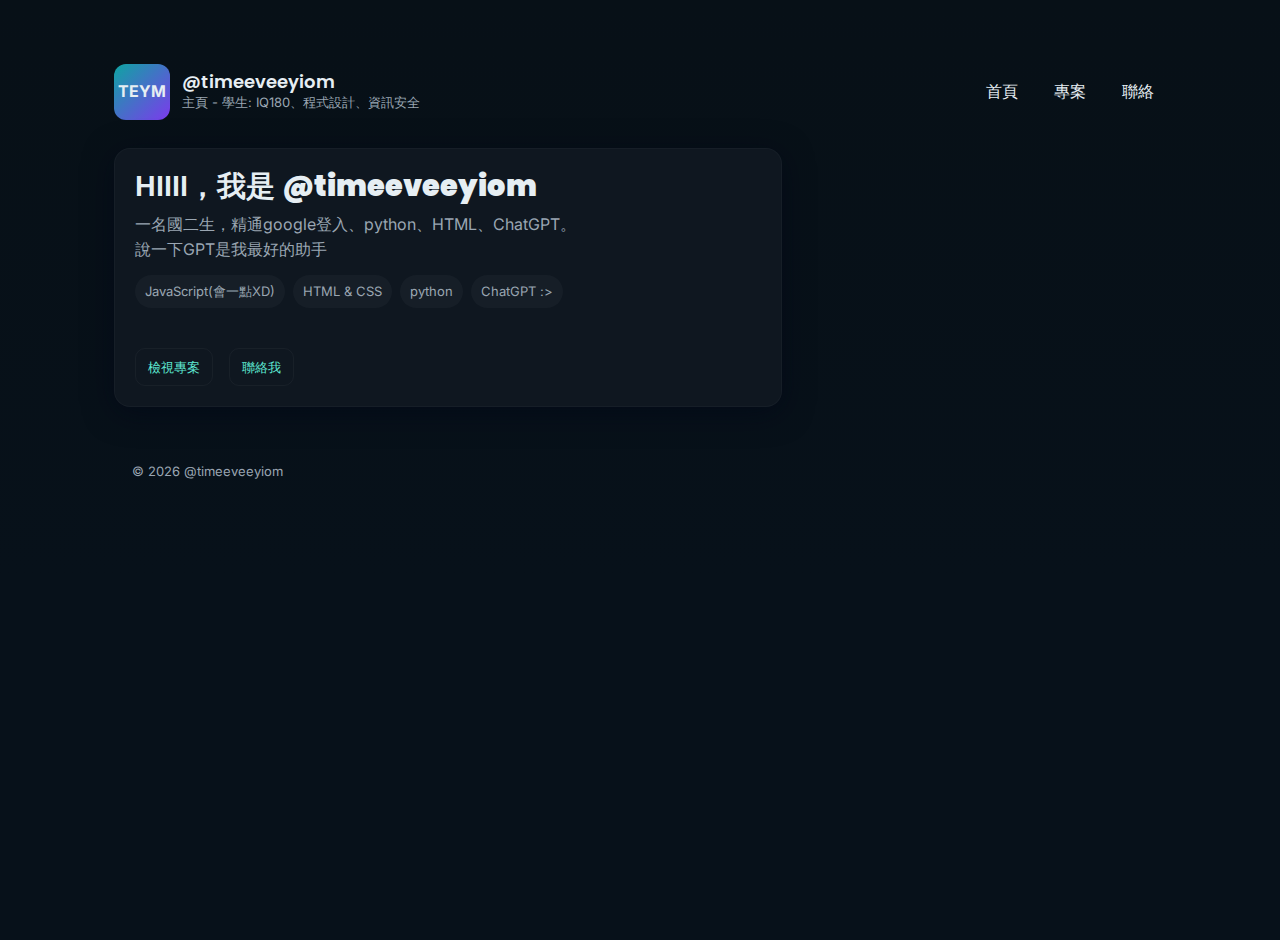
<file: index.html>
<!doctype html>
<html lang="zh-Hant">
<head>
<meta charset="utf-8" />
<meta name="viewport" content="width=device-width, initial-scale=1" />
<title>@timeeveeyiom — 軟體工程師作品集</title>
<link rel="stylesheet" href="style.css" />
</head>
<body>
<div class="container">
<header>
  <div class="brand">
    <a href="index.html" class="logo-link">
      <div class="logo">TEYM</div>
    </a>
    <a href="index.html" class="name-link">
      <div>
        <h1>@timeeveeyiom</h1>
        <p class="muted">主頁 - 學生: IQ180、程式設計、資訊安全</p>
      </div>
    </a>
  </div>
  <nav>
    <ul>
      <li><a href="index.html">首頁</a></li>
      <li><a href="projects.html">專案</a></li>
      <li><a href="contact.html">聯絡</a></li>
    </ul>
  </nav>
</header>


<main class="hero">
<section class="card intro">
<h2>HIIII，我是 <strong>@timeeveeyiom</strong></h2>
<p id="intro-text">一名國二生，精通google登入、python、HTML、ChatGPT。<br>說一下GPT是我最好的助手</p>
<div class="tags">
<span class="tag">JavaScript(會一點XD)</span>
<span class="tag">HTML & CSS</span>
<span class="tag">python</span>
<span class="tag">ChatGPT :></span>
</div>
<div class="btns">
<a class="btn" href="projects.html">檢視專案</a>
<a class="btn" href="contact.html">聯絡我</a>
</div>
</section>
</main>
<footer>
<div class="muted">© <span id="year"></span> @timeeveeyiom</div>
</footer>
</div>
<script src="script.js"></script>
</body>
</html>
</file>
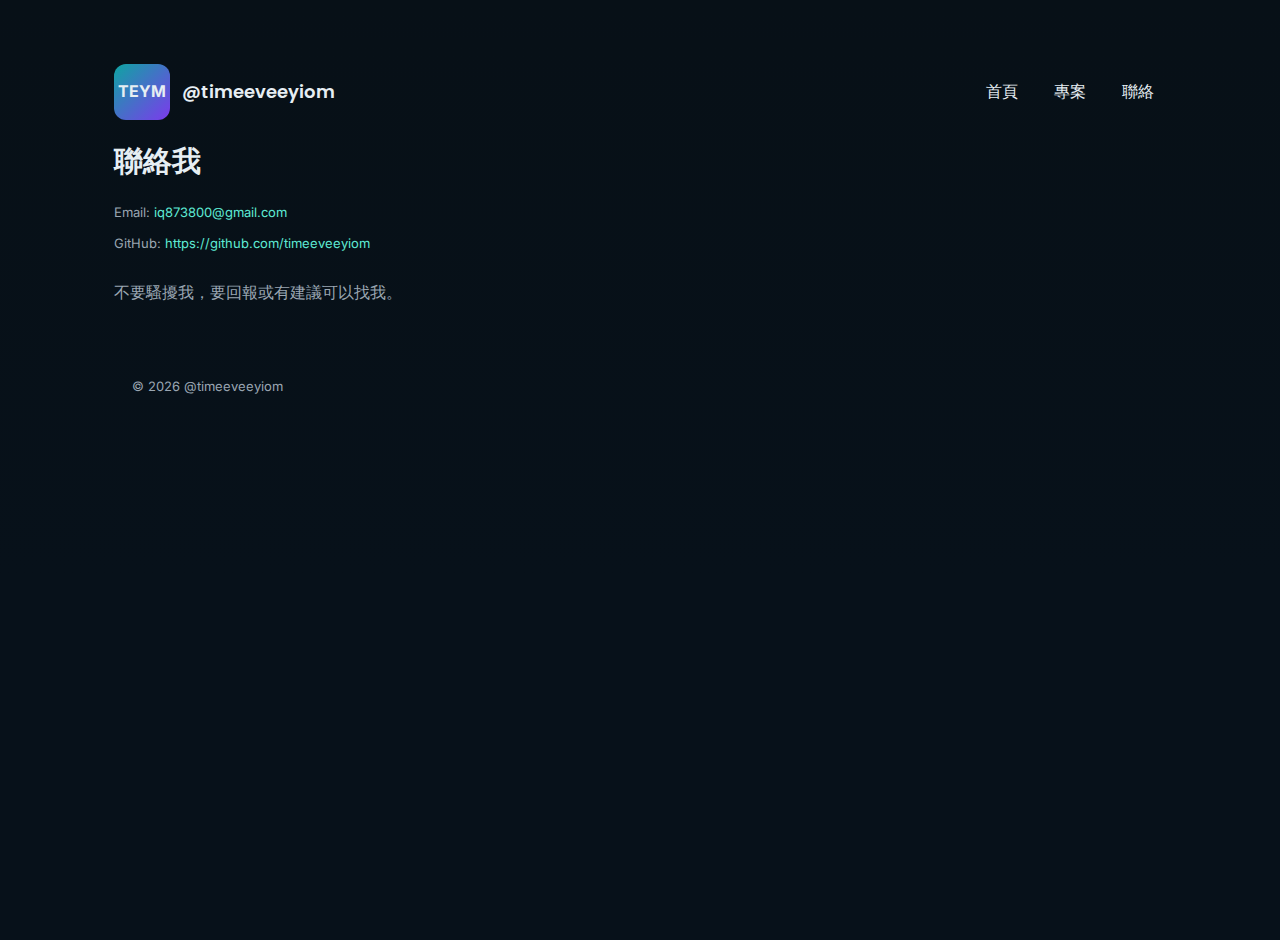
<file: contact.html>
<!doctype html>
<html lang="zh-Hant">
<head>
<meta charset="utf-8" />
<meta name="viewport" content="width=device-width, initial-scale=1" />
<title>聯絡 — @timeeveeyiom</title>
<link rel="stylesheet" href="style.css" />
</head>
<body>
<div class="container">
<header>
<div class="brand">
<div class="logo">TEYM</div>
<div>
<h1>@timeeveeyiom</h1>
</div>
</div>
<nav>
<ul>
<li><a href="index.html">首頁</a></li>
<li><a href="projects.html">專案</a></li>
<li><a href="contact.html">聯絡</a></li>
</ul>
</nav>
</header>


<main>
<section id="contact">
<h2>聯絡我</h2>
<div class="contact-list">
<div class="muted">Email: <a href="https://gmail.com">iq873800@gmail.com</a></div>
<div class="muted">GitHub: <a href="https://github.com/timeeveeyiom">https://github.com/timeeveeyiom</a></div>
<p>不要騷擾我，要回報或有建議可以找我。</p>
</div>
</section>
</main>
<footer>
<div class="muted">© <span id="year"></span> @timeeveeyiom</div>
</footer>
</div>
<script src="script.js"></script>
</body>
</html>
</file>
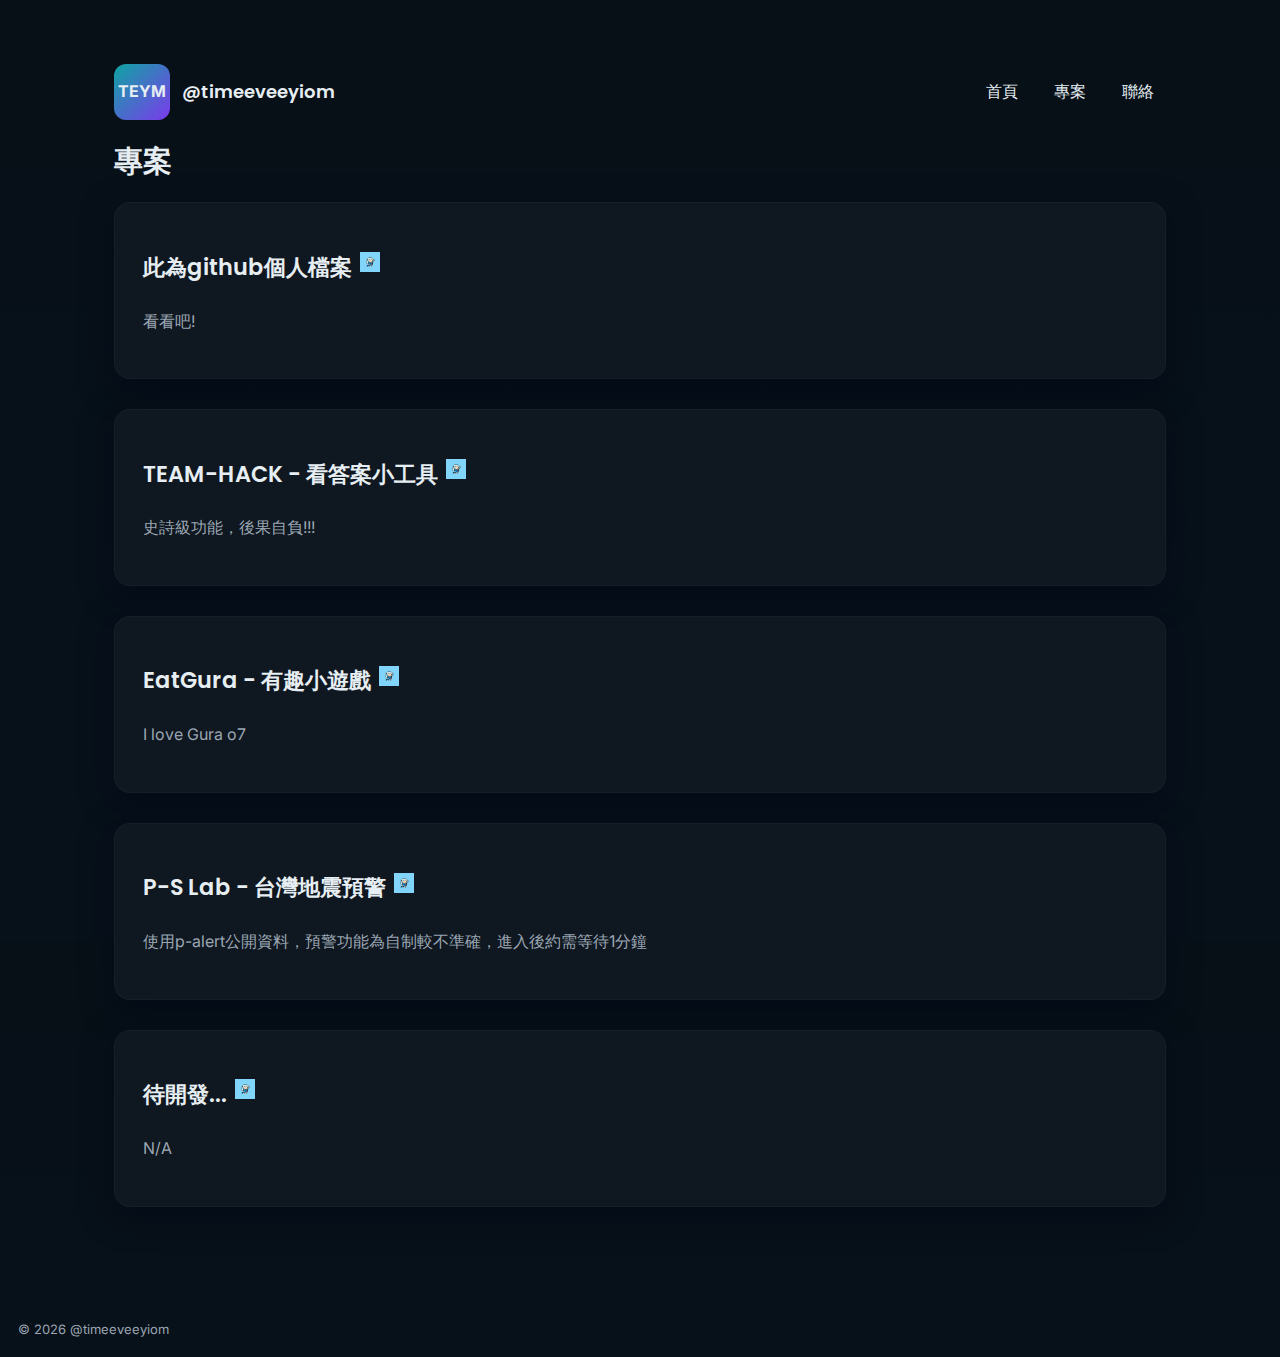
<file: projects.html>
<!doctype html>
<html lang="zh-Hant">
<head>
<meta charset="utf-8" />
<meta name="viewport" content="width=device-width, initial-scale=1" />
<title>專案 — @timeeveeyiom</title>
<link rel="stylesheet" href="style.css" />
</head>
<body>
<div class="container">
<header>
<div class="brand">
<div class="logo">TEYM</div>
<div>
<h1>@timeeveeyiom</h1>
</div>
</div>
<nav>
<ul>
<li><a href="index.html">首頁</a></li>
<li><a href="projects.html">專案</a></li>
<li><a href="contact.html">聯絡</a></li>
</ul>
</nav>
</header>


<main>
<section id="projects">
<h2>專案</h2>
<article class="proj card">
  <a href="https://github.com/timeeveeyiom" class="proj-link" target="_blank">
    <div class="proj-header">
      <h3>此為github個人檔案</h3>
      <img src="A.png" alt="Link" class="proj-icon" />
    </div>
    <p>看看吧!</p>
  </a>
</article>
<article class="proj card">
  <a href="https://timeeveeyiom.github.io/teams-hack/" class="proj-link" target="_blank">
    <div class="proj-header">
      <h3>TEAM-HACK - 看答案小工具</h3>
      <img src="A.png" alt="Link" class="proj-icon" />
    </div>
    <p>史詩級功能，後果自負!!!</p>
  </a>
</article>

<article class="proj card">
  <a href="https://timeeveeyiom.github.io/EatGura/" class="proj-link" target="_blank">
    <div class="proj-header">
      <h3>EatGura - 有趣小遊戲</h3>
      <img src="A.png" alt="Link" class="proj-icon" />
    </div>
    <p>I love Gura   o7</p>
  </a>
</article>
<article class="proj card">
  <a href="https://timeeveeyiom.github.io/P-S-Lab/" class="proj-link" target="_blank">
    <div class="proj-header">
      <h3>P-S Lab - 台灣地震預警</h3>
      <img src="A.png" alt="Link" class="proj-icon" />
    </div>
    <p>使用p-alert公開資料，預警功能為自制較不準確，進入後約需等待1分鐘</p>
  </a>
</article>
<article class="proj card">
  <a href="" class="proj-link" target="_blank">
    <div class="proj-header">
      <h3>待開發...</h3>
      <img src="A.png" alt="Link" class="proj-icon" />
    </div>
    <p>N/A</p>
  </a>
</article>


</article>
</div>
</section>
</main>
<footer>
<div class="muted">© <span id="year"></span> @timeeveeyiom</div>
</footer>
</div>
<script src="script.js"></script>
</body>

</html>
</file>
<file: style.css>
@import url('https://fonts.googleapis.com/css2?family=Inter:wght@400;500;600;700&family=Poppins:wght@400;500;600;700&display=swap');

:root{
--bg:#0b0f14;
--card:#0f1720;
--muted:#9aa6b2;
--accent:#5eead4;
--glass: rgba(255,255,255,0.03);
--radius:16px;
--maxw:1100px;
font-family: Inter, system-ui, -apple-system, "Segoe UI", Roboto;
--font-sans: 'Inter', 'Poppins', system-ui, -apple-system, 'Segoe UI', Roboto, sans-serif;
}

body {
  font-family: var(--font-sans);
  font-size: 16px;
  line-height: 1.6;
  color: #e6eef3;
}

h1, h2, h3, h4 {
  font-family: 'Poppins', 'Inter', sans-serif;
  font-weight: 600;
  line-height: 1.2;
}

h1 { font-size: 2rem; }
h2 { font-size: 1.8rem; }
h3 { font-size: 1.4rem; }
h4 { font-size: 1.2rem; }

p {
  font-weight: 400;
  color: var(--muted);
}

.btn {
  font-weight: 500;
}

/* 導覽列字體與間距 */
nav ul {
  display: flex;
  gap: 24px;
  list-style: none;
  margin: 0;
  padding: 0;
  font-family: 'Poppins', sans-serif;
  font-weight: 500;
  font-size: 16px;
}

nav a {
  position: relative;
  padding: 8px 0;
  color: #e6eef3;
  text-decoration: none;
  transition: all 0.3s ease;
}

nav a::after {
  content: '';
  position: absolute;
  left: 0;
  bottom: -4px;
  width: 0%;
  height: 2px;
  background: linear-gradient(90deg,#5eead4,#7c3aed);
  transition: width 0.3s ease;
}

nav a:hover::after {
  width: 100%;
}

nav a.active {
  font-weight: 600;
}

nav a:hover {
  transform: scale(1.05);
  color: #5eead4;
}

*{box-sizing:border-box}
html,body{height:100%;margin:0;background:linear-gradient(180deg,#071017 0%, #07111a 60%);color:#e6eef3}
a{color:var(--accent);text-decoration:none}
.container{max-width:var(--maxw);margin:40px auto;padding:24px}


header{display:flex;align-items:center;justify-content:space-between;gap:16px}
.brand{display:flex;align-items:center;gap:12px}
.logo{width:56px;height:56px;border-radius:12px;background:linear-gradient(135deg,#0ea5a2,#7c3aed);display:flex;align-items:center;justify-content:center;font-weight:700}

.logo, .brand h1 {
  cursor: pointer; /* 滑鼠變型 */
}

.logo-link, .name-link {
  text-decoration: none;
  color: inherit;
  display: flex;
  align-items: center;
}

.logo-link:hover, .name-link:hover {
  cursor: pointer;
}
.brand h1{font-size:18px;margin:0}
.brand p{margin:0;color:var(--muted);font-size:13px}
nav ul{display:flex;gap:12px;list-style:none;margin:0;padding:0}
nav a{padding:8px 12px;border-radius:10px;transition:0.2s}
nav a:hover{background:rgba(255,255,255,0.02)}


.hero{display:grid;grid-template-columns:1fr 360px;gap:24px;margin-top:28px;align-items:start}
.card{background:var(--card);padding:20px;border-radius:var(--radius);box-shadow:0 6px 30px rgba(2,6,23,0.6);border:1px solid rgba(255,255,255,0.03);transition:0.3s;cursor:default}
.card:hover{transform:translateY(-6px) scale(1.02);box-shadow:0 12px 40px rgba(2,6,23,0.8)}
.intro h2{margin:0 0 8px 0}
.intro p{margin:0;color:var(--muted);line-height:1.6}

.intro .btns {
  display: flex;
  gap: 16px;
  margin-top: 40px; /* 按鈕往下移距離加大 */
}
.tags{margin-top:12px;display:flex;gap:8px;flex-wrap:wrap}
.tag{background:var(--glass);padding:6px 10px;border-radius:999px;font-size:13px;color:var(--muted)}

.projects {
  display: grid;
  grid-template-columns: repeat(auto-fit, minmax(320px, 1fr)); /* 原 300px 改 320px */
  gap: 40px; /* 原 24px 改 32px */
  margin-top: 40px;
}

.proj {
  background: var(--card);
  border-radius: var(--radius);
  padding: 28px;
  box-shadow: 0 8px 32px rgba(2,6,23,0.6);
  transition: transform 0.3s ease, box-shadow 0.3s ease;
  margin-bottom: 30px; /* 新增，確保上下間距足夠 */
}

.proj:hover {
  transform: translateY(-6px) scale(1.02);
  box-shadow: 0 12px 40px rgba(2,6,23,0.8);
}

.proj h3 {
  font-weight: 600;
  margin-bottom: 12px;
}

.proj p {
  color: var(--muted);
  line-height: 1.6;
  margin-bottom: 16px;
}

.proj .meta {
  display: flex;
  gap: 12px;
}

.proj-link {
  display: block;
  text-decoration: none;
  color: inherit;
}

.proj-link:hover h3 {
  color: var(--accent);
}

.proj-header {
  display: flex;
  align-items: center;
  gap: 8px;
  margin-bottom: 8px;
}

.proj-icon {
  width: 20px;
  height: 20px;
}


.btn{display:inline-block;padding:8px 12px;border-radius:10px;background:transparent;border:1px solid rgba(255,255,255,0.04);font-size:13px;transition:0.2s}
.btn:hover{background:var(--accent);color:#08101a}
.mark{background:linear-gradient(90deg,#fb7185,#f97316);padding:4px 8px;border-radius:8px;color:#08101a;font-weight:700;font-size:12px}
.sidebar .card{position:sticky;top:24px}
.contact-list{display:flex;flex-direction:column;gap:10px}
footer{margin-top:36px;padding:18px;border-radius:12px;background:transparent;color:var(--muted);display:flex;justify-content:space-between;align-items:center}
@media (max-width:900px){.hero{grid-template-columns:1fr}.projects{grid-template-columns:1fr}header{flex-direction:column;align-items:flex-start}}
.muted{color:var(--muted);font-size:13px}
</file>
